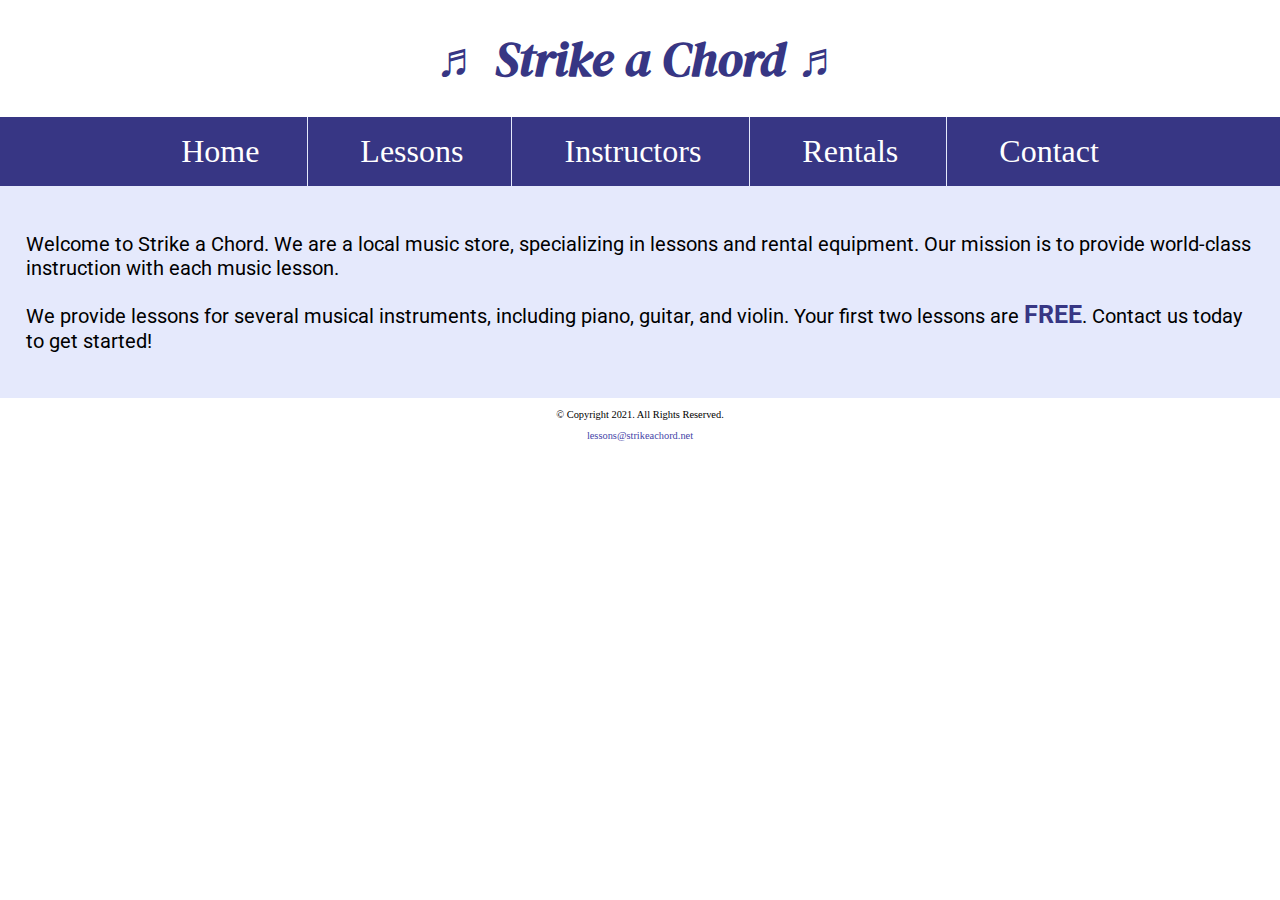
<file: index.html>
<!DOCTYPE html>
<!-- 
	Student Name: Darren Ross
	File Name: index.html
	Today's Date: February 28, 2023
 -->
<html lang="en">
<head>
	<title>Strike a Chord: Home Page</title>
	<meta charset="utf-8">
    <link rel="stylesheet" href="css/styles.css">
    <meta name="viewport" content="width=device-width, initial-scale=1.0">
    <link href="https://fonts.googleapis.com/css?family=DM+Serif+Display:400i|Roboto&display=swap" rel="stylesheet">
</head>
<body>

	<header>
		<h1> <span class="tab-desk">&#9836;</span> Strike a Chord <span class="tab-desk">&#9836;</span> </h1>
	</header>
	
	<nav>
		<ul>
            <li><a href="index.html">Home</a></li>  
            <li><a href="lessons.html">Lessons</a></li>   
            <li><a href="instructors.html">Instructors</a></li>    
            <li><a href="rentals.html">Rentals</a></li>    
            <li><a href="contact.html">Contact</a></li>
        </ul>
	</nav>
    
    <!-- Hero Image -->
    <div id="hero" class="tab-desk">
        <img src="images/music-notes.png" alt="colorful music notes">
    </div>
	
	<!-- Use the main area to add the main content to the webpage -->
	<main>
		
        <div id="intro">
            
            <p>Welcome to Strike a Chord. We are a local music store, specializing in lessons and rental equipment. Our mission is to provide world-class instruction with each music lesson.</p>

            <p>We provide lessons for several musical instruments, including piano, guitar, and violin. Your first two lessons are <span class="action">FREE</span>. Contact us today to get started!</p>
            
        </div>
		
	</main>
	
	<footer>
		<p>&copy; Copyright 2021. All Rights Reserved.</p>
		<p><a href="mailto:lessons@strikeachord.net">lessons@strikeachord.net</a></p>
	</footer>
	
</body>
</html>
</file>
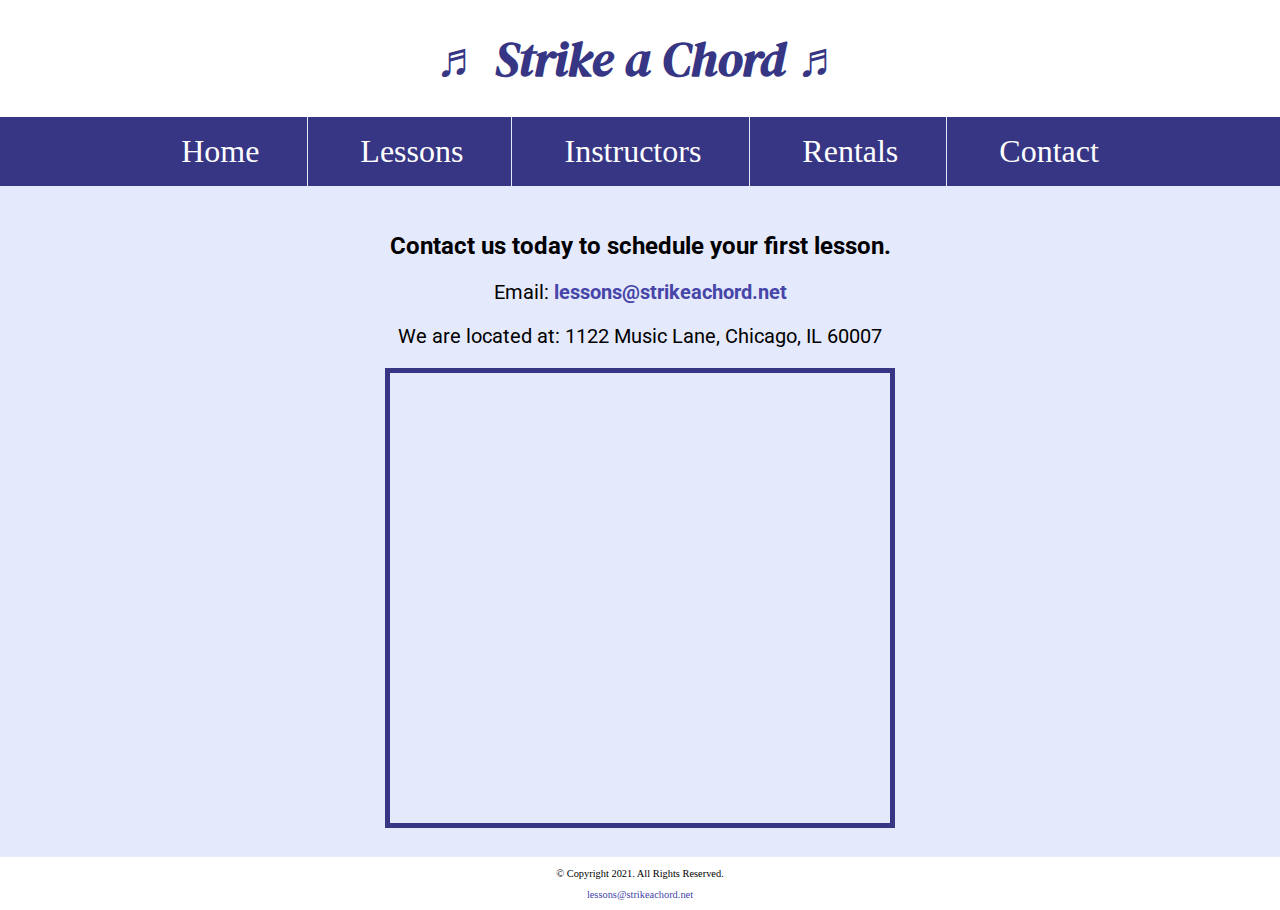
<file: contact.html>
<!DOCTYPE html>
<!-- 
	Student Name: Darren Ross
	File Name: contact.html
	Today's Date: February 28, 2023
 -->
<html lang="en">
<head>
	<title>Strike a Chord: Contact</title>
	<meta charset="utf-8">
    <link rel="stylesheet" href="css/styles.css">
    <meta name="viewport" content="width=device-width, initial-scale=1.0">
    <link href="https://fonts.googleapis.com/css?family=DM+Serif+Display:400i|Roboto&display=swap" rel="stylesheet">
</head>
<body>

	<header>
		<h1> <span class="tab-desk">&#9836;</span> Strike a Chord <span class="tab-desk">&#9836;</span> </h1>
	</header>
	
	<nav>
		<ul>
            <li><a href="index.html">Home</a></li>  
            <li><a href="lessons.html">Lessons</a></li>   
            <li><a href="instructors.html">Instructors</a></li>    
            <li><a href="rentals.html">Rentals</a></li>    
            <li><a href="contact.html">Contact</a></li>
        </ul>
	</nav>
	
	<!-- Use the main area to add the main content to the webpage -->
	<main>
        
        <div id="contact">
            
            <h2>Contact us today to schedule your first lesson.</h2>
            <p class="mobile tel-link"><a href="tel:8145559228">(814) 555-9228</a></p>
			<p class="tab-desk">(814) 555-9228</p>
            <p>Email: <a href="mailto:lessons@strikeachord.net" class="email-link">lessons@strikeachord.net</a></p>
            <p>We are located at: 1122 Music Lane, Chicago, IL 60007</p>
            
            <iframe src="https://www.google.com/maps/embed?pb=!1m18!1m12!1m3!1d380513.7160580949!2d-88.01215278051977!3d41.83339249282865!2m3!1f0!2f0!3f0!3m2!1i1024!2i768!4f13.1!3m3!1m2!1s0x880e2c3cd0f4cbed%3A0xafe0a6ad09c0c000!2sChicago%2C+IL!5e0!3m2!1sen!2sus!4v1558660826146!5m2!1sen!2sus" width="600" height="450" class="map" allowfullscreen></iframe>
        
        </div>
        
	</main>
	
	<footer>
		<p>&copy; Copyright 2021. All Rights Reserved.</p>
		<p><a href="mailto:lessons@strikeachord.net">lessons@strikeachord.net</a></p>
	</footer>
	
</body>
</html>
</file>
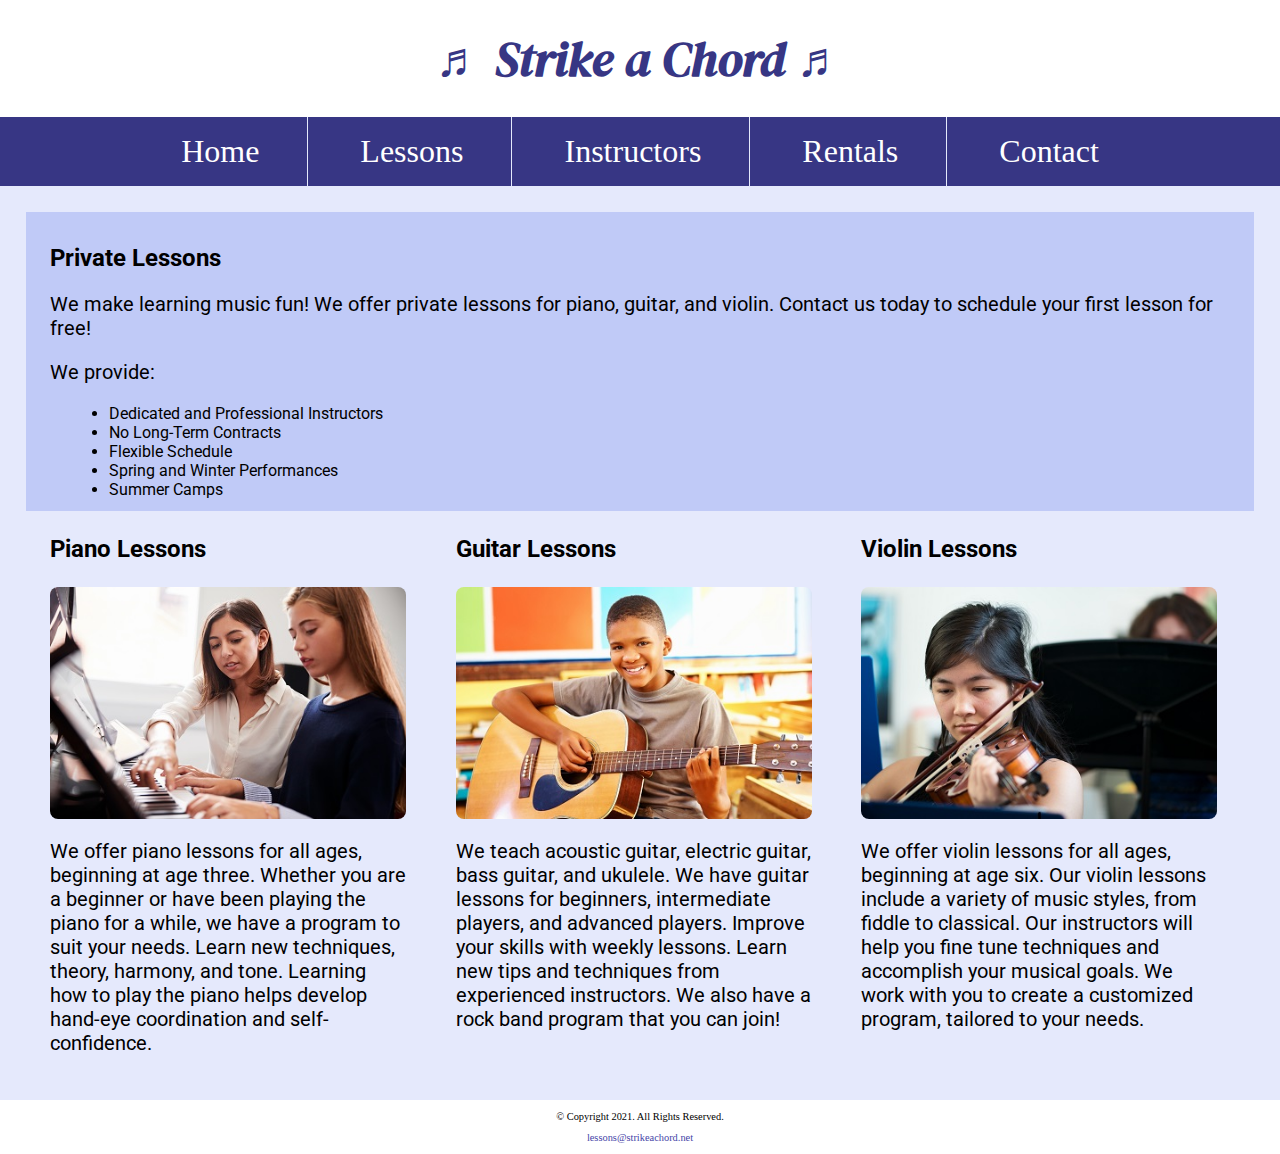
<file: lessons.html>
<!DOCTYPE html>
<!-- 
	Student Name: Darren Ross
	File Name: lessons.html
	Today's Date: February 28, 2023
 -->
<html lang="en">
<head>
	<title>Strike a Chord: Lessons</title>
	<meta charset="utf-8">
    <link rel="stylesheet" href="css/styles.css">
    <meta name="viewport" content="width=device-width, initial-scale=1.0">
    <link href="https://fonts.googleapis.com/css?family=DM+Serif+Display:400i|Roboto&display=swap" rel="stylesheet">
</head>
<body>

	<header>
		<h1> <span class="tab-desk">&#9836;</span> Strike a Chord <span class="tab-desk">&#9836;</span> </h1>
	</header>
	
	<nav>
		<ul>
            <li><a href="index.html">Home</a></li>  
            <li><a href="lessons.html">Lessons</a></li>   
            <li><a href="instructors.html">Instructors</a></li>    
            <li><a href="rentals.html">Rentals</a></li>    
            <li><a href="contact.html">Contact</a></li>
        </ul>
	</nav>
	
	<!-- Use the main area to add the main content to the webpage -->
	<main>
        
        <div id="info">
            
            <h2>Private Lessons</h2>
            <p>We make learning music fun! We offer private lessons for piano, guitar, and violin. Contact us today to schedule your first lesson for free! </p>
            <p>We provide:</p>
            <ul>
                <li>Dedicated and Professional Instructors</li>
                <li>No Long-Term Contracts</li>
                <li>Flexible Schedule</li>
                <li>Spring and Winter Performances</li>
                <li>Summer Camps</li>
            </ul>
        
        </div>
        
        <div id="piano">
            
            <h3>Piano Lessons</h3>
            <img src="images/piano-lesson.jpg" alt="piano teacher and student sitting at a piano" class="round">
            <p>We offer piano lessons for all ages, beginning at age three. Whether you are a beginner or have been playing the piano for a while, we have a program to suit your needs. Learn new techniques, theory, harmony, and tone. Learning how to play the piano helps develop hand-eye coordination and self-confidence.</p>
        
        </div>
        
        <div id="guitar">
            
            <h3>Guitar Lessons</h3>
            <img src="images/child-guitar.jpg" alt="child with a smile holding a guitar" class="round">
            <p>We teach acoustic guitar, electric guitar, bass guitar, and ukulele. We have guitar lessons for beginners, intermediate players, and advanced players. Improve your skills with weekly lessons. Learn new tips and techniques from experienced instructors. We also have a rock band program that you can join!</p>
        
        </div>
        
        <div id="violin">
            
            <h3>Violin Lessons</h3>
            <img src="images/woman-violin.jpg" alt="woman playing the violin" class="round">
            <p>We offer violin lessons for all ages, beginning at age six. Our violin lessons include a variety of music styles, from fiddle to classical. Our instructors will help you fine tune techniques and accomplish your musical goals. We work with you to create a customized program, tailored to your needs.</p>
        
        </div>
        
	</main>
	
	<footer>
		<p>&copy; Copyright 2021. All Rights Reserved.</p>
		<p><a href="mailto:lessons@strikeachord.net">lessons@strikeachord.net</a></p>
	</footer>
	
</body>
</html>
</file>
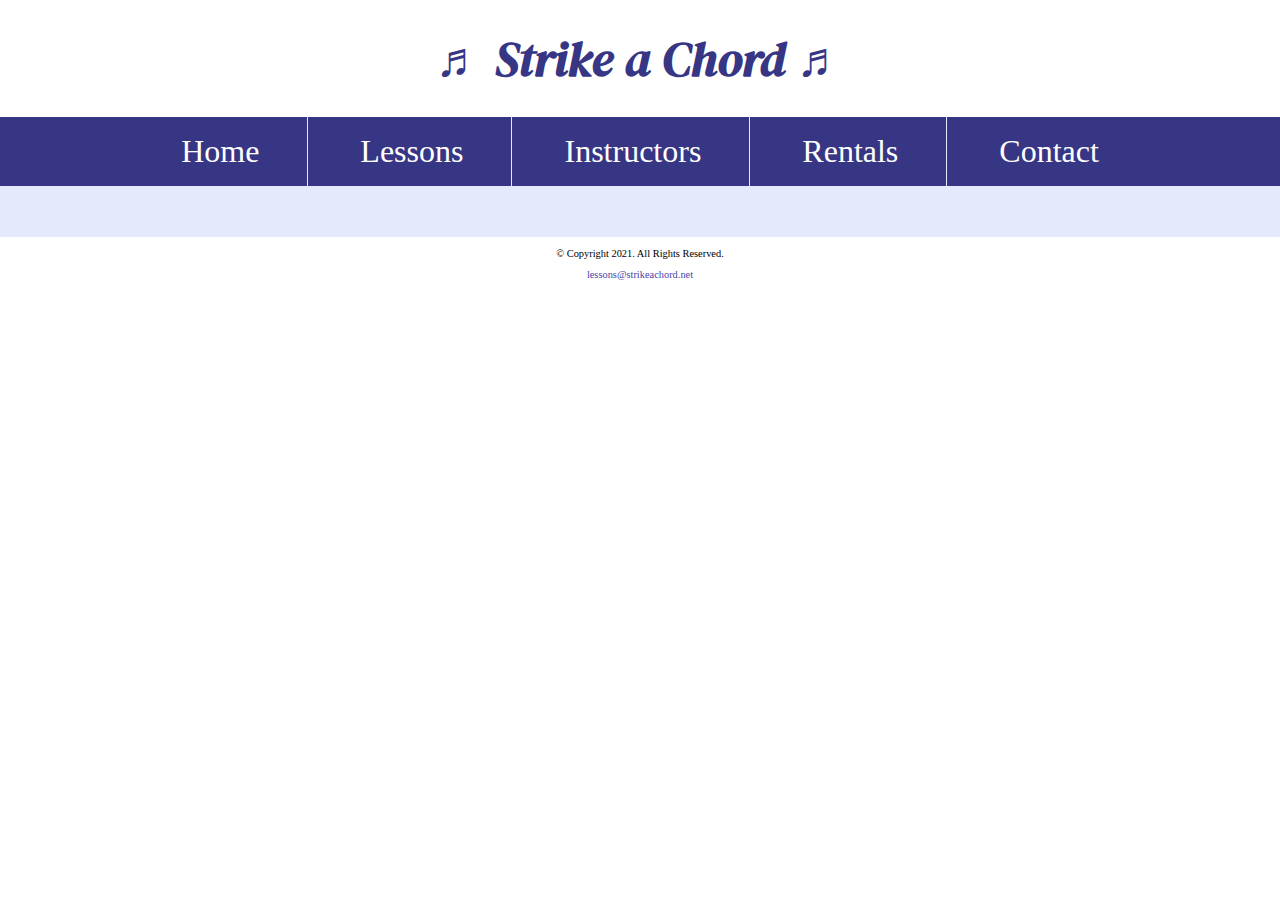
<file: template.html>
<!DOCTYPE html>
<!-- 
	Student Name: Darren Ross
	File Name: template.html
	Today's Date: February 28, 2023
 -->
<html lang="en">
<head>
	<title>Strike a Chord: Template</title>
	<meta charset="utf-8">
    <link rel="stylesheet" href="css/styles.css">
    <meta name="viewport" content="width=device-width, initial-scale=1.0">
    <link href="https://fonts.googleapis.com/css?family=DM+Serif+Display:400i|Roboto&display=swap" rel="stylesheet">
</head>
<body>

	<header>
		<h1> <span class="tab-desk">&#9836;</span> Strike a Chord <span class="tab-desk">&#9836;</span> </h1>
	</header>
	
	<nav>
		<ul>
            <li><a href="index.html">Home</a></li>  
            <li><a href="lessons.html">Lessons</a></li>   
            <li><a href="instructors.html">Instructors</a></li>    
            <li><a href="rentals.html">Rentals</a></li>    
            <li><a href="contact.html">Contact</a></li>
        </ul>
	</nav>
	
	<!-- Use the main area to add the main content to the webpage -->
	<main>
        
        <div>
        
        </div>
        
	</main>
	
	<footer>
		<p>&copy; Copyright 2021. All Rights Reserved.</p>
		<p><a href="mailto:lessons@strikeachord.net">lessons@strikeachord.net</a></p>
	</footer>
	
</body>
</html>
</file>
<file: css/styles.css>
/*
Author: Darren Ross
Date: February 28, 2023
File Name: styles.css
*/

/* CSS Reset */
body, header, nav, main, footer, img, h1, ul {
    margin: 0;
    padding: 0;
    border: 0;
}

/* Style rule for images */
img {
    max-width: 100%;
    display: block;
}

/* Style rules for mobile viewport */

/* Hide tab-desk class */
.tab-desk {
    display: none;
}

/* Style rules for header content */
header {
    text-align: center;
    font-size: 1.5em;
    color: #373684;
}

header h1 {
    font-family: 'DM Serif Display', serif;
    font-style: italic;
}

/* Style rules for navigation area */
nav {
    background-color: #373684;
}

nav ul {
    list-style-type: none;
    text-align: center;
}

nav li {
    display: block;
    font-size: 2em;
    border-top: 1px solid #e5e9fc;
}

nav li a {
    display: block;
    color: #fff;
    text-align: center;
    padding: 0.5em 1em;
    text-decoration: none;
}

/* Style rules for main content */
main {
    padding: 2%;
    background-color: #e5e9fc;
    overflow: auto;
    font-family: 'Roboto', sans-serif;
}

main p {
    font-size: 1.25em;
}

.action {
    font-size: 1.25em;
    color: #373684;
    font-weight: bold;
}

#piano, #guitar, #violin {
    margin: 0 2%;
}

#info {
    clear: left;
    background-color: #c0caf7;
    padding: 1% 2%;
}

#info ul {
    margin-left: 10%;
}

.round {
    border-radius: 8px; 
}

#contact {
    text-align: center;
}

.tel-link {
    background-color: #373684;
    padding: 2%;
    margin: 0 auto;
    width: 80%;
    text-align: center;
    border-radius: 5px;
}

.tel-link a {
    color: #fff;
    text-decoration: none;
    font-size: 1.5em;
    display: block;
}

#contact .email-link {
    color: #4645a8;
    text-decoration: none;
    font-weight: bold;
}

.map {
    border: 5px solid #373684;
    width: 95%;
    height: 50%;
}

/* Style rules for footer content */
footer {
    text-align: center;
    font-size: 0.65em;
    clear: left;
}

footer a {
    color: #4645a8;
    text-decoration: none;
}

/* Media Query for Tablet Viewport */
@media screen and (min-width: 550px), print {


    /*Tablet Viewport: Show tablet-desktop class, hide mobile class */
    .tablet-desk {
      display: block;
    }
  
    .mobile {
      display: none;
    }
    /* Tablet Viewport: Style rule for header content */
    span.tab-desk {
      display: inline;
    }
  
    /* Tablet Viewport: Style rules for nav area */
    nav li {
      border-top: none;
      display: inline-block;
      border-right: 1px solid #e5e9fc;
    }

    nav li:last-child {
        border-right: none;
    }

    nav li a {
        padding: 0.25em 0.5em;
    }

    /* Tablet Viewport: Style rule for map */
    .map {
        width: 500px;
        height: 450px;
    }

}

/* Media Query for Desktop Viewport */
@media screen and (min-width: 769px), print {

    /* Desktop Viewport: Style rule for header */
    header {
        padding: 2%;
    }
  
    /* Desktop Viewport: Style rules for nav area */
    nav li a {
        padding: 0.5em 1.5em;
    }
    nav li a:hover {
        color: #373684;
        background-color: #e5e9fc;
    }

    /* Desktop Viewport: Style rules for main content */
    #info ul {
        margin-left: 5%;
    }

    main h3 {
        font-size: 1.5em;
    }

    #piano, #guitar, #violin {
        width: 29%;
        float: left;
        margin: 0 2%;
    }
}

/* Media Query for Print */
@media print {

    body {
      background-color: #fff;
      color: #000;
    }
  }
</file>
